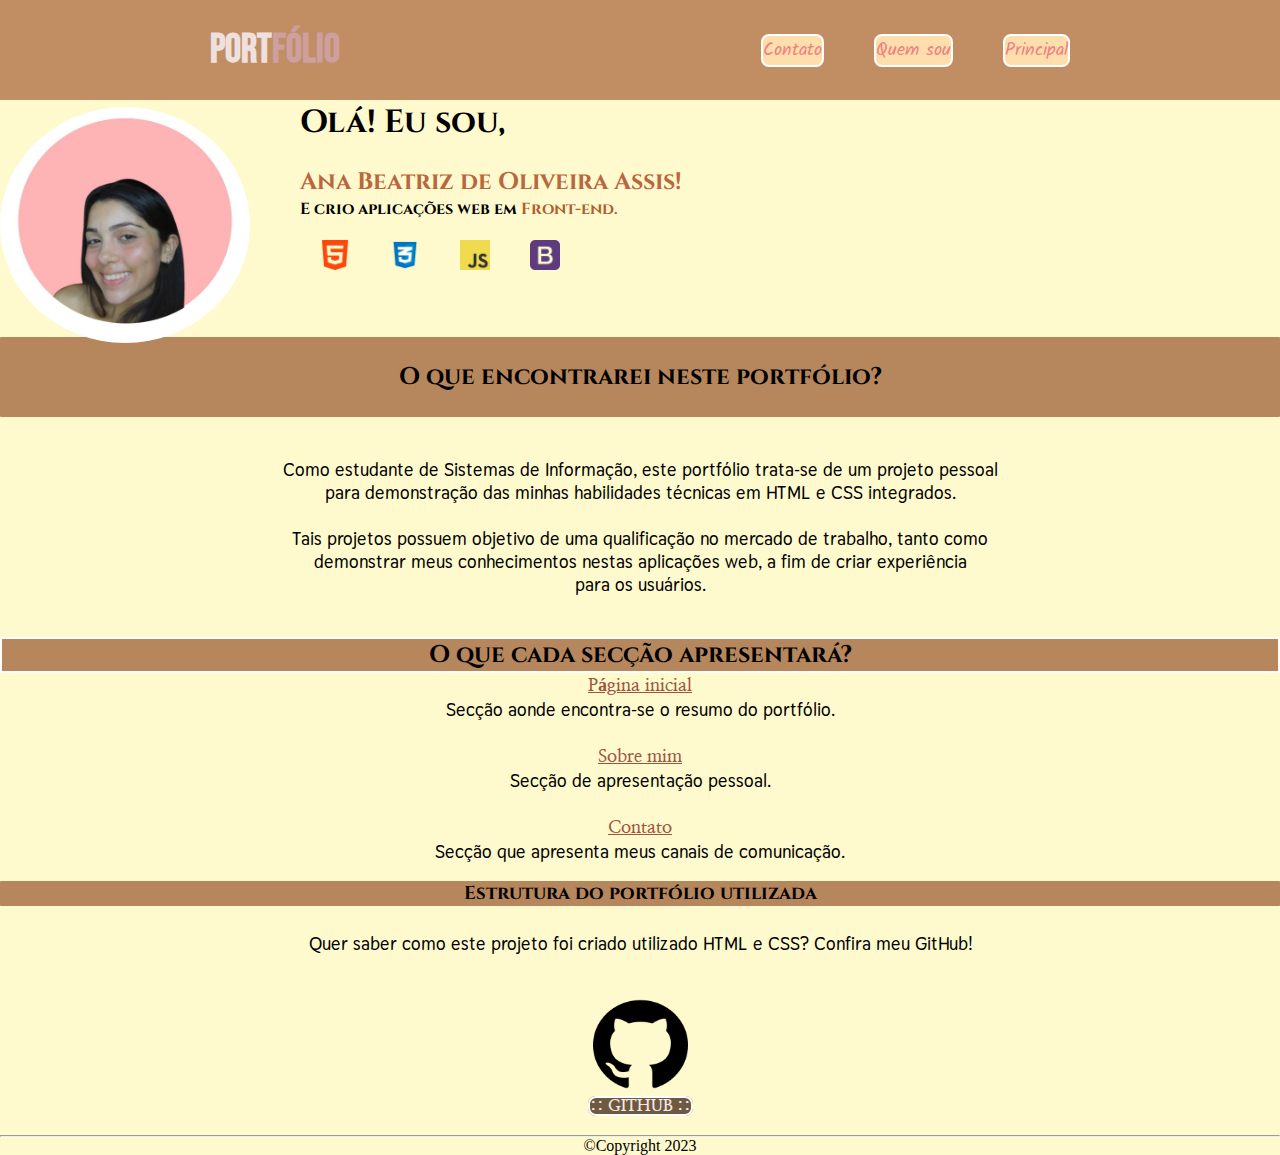
<file: index.html>
<!DOCTYPE html>
<html lang="en">

<head>
    <meta charset="UTF-8">
    <meta http-equiv="X-UA-Compatible" content="IE=edge">
    <meta name="viewport" content="width=device-width, initial-scale=1.0">
    <link rel="preconnect" href="https://fonts.googleapis.com">
    <link rel="preconnect" href="https://fonts.gstatic.com" crossorigin>
    <link href="https://fonts.googleapis.com/css2?family=Bebas+Neue&family=Crimson+Text&display=swap" rel="stylesheet">
    <link
        href="https://fonts.googleapis.com/css2?family=Bebas+Neue&family=Cinzel&family=Crimson+Text&family=Kalam&display=swap"
        rel="stylesheet">
    <link
        href="https://fonts.googleapis.com/css2?family=Bebas+Neue&family=Cinzel&family=Crimson+Text&family=Kalam&family=Nanum+Myeongjo&family=Thasadith:ital@1&display=swap"
        rel="stylesheet">
    <link
        href="https://fonts.googleapis.com/css2?family=Bebas+Neue&family=Cinzel&family=Crimson+Text&family=Kalam&family=Nanum+Myeongjo&family=Outfit:wght@300&family=Thasadith:ital@1&display=swap"
        rel="stylesheet">
    <link
        href="https://fonts.googleapis.com/css2?family=Alumni+Sans:wght@500&family=Bebas+Neue&family=Cinzel&family=Crimson+Text&family=Kalam&family=Nanum+Myeongjo&family=Outfit:wght@300&family=Thasadith:ital@1&display=swap"
        rel="stylesheet">

    <link
        href="https://fonts.googleapis.com/css2?family=Bebas+Neue&family=Cinzel&family=Crimson+Text&family=Kalam&family=Nanum+Myeongjo&display=swap"
        rel="stylesheet">
    <link href="https://fonts.googleapis.com/css2?family=Bebas+Neue&family=Cinzel&family=Crimson+Text&display=swap"
        rel="stylesheet">
        <link href="https://fonts.googleapis.com/css2?family=Alumni+Sans:wght@500&family=Bebas+Neue&family=Cinzel&family=Crimson+Text&family=Kalam&family=Nanum+Myeongjo&family=Outfit:wght@300&family=Red+Rose:wght@300;400&family=Thasadith:ital@1&display=swap" rel="stylesheet">
    <link href="style.css" rel="stylesheet">
    <title>Portfólio</title>
</head>

<body id="principal">
    <main class="container">
        <header class="cabeçalho">
            <div class="logo">
                <h1>Port<span>fólio</span></h1>

            </div>
            <div class="links">
                <a href="contato.html" class="b">Contato</a>
                <a href="quemsou.html" class="c">Quem sou</a>
                <a href="index.html" class="d">Principal</a>
            </div>
    </main>
    </header>

    <div class="sec1">
        <div class="photo">
            <img id="img" src="img/fotobeatriz (2).jpeg" width="300px">
            
        </div>


        <div class="container-title">
            <h1>Olá! Eu sou, </h1> <br>
            <h2>Ana Beatriz de Oliveira Assis!</h2>
            <h4>E crio aplicações web em <span>Front-end.</span></h4>
            <div class="pngs">
                <ul>
                    <li>
                        <div data="html">
                            <img src="img/html.png" alt="html-icon">
                        </div>
                          </li>
                    <li>
                        <div data="css">
                            <img src="img/logo-css-3-2048.png" alt="css-icon">
                        </div>
                        
                    </li>
                    <li>
                        <div data="javascript">
                            <img src="img/JavaScript-logo.png" alt="java-logo">
                        </div>
                        
                    </li>
                    <li>
                        <div data="bootstrap">
                            <img src="img/boot.png" alt="boot-icon">
                        </div>
                        
                    </li>
                </ul>
            </div>
            
        </div>
        </div>
        
        
        
        
<br>
    
    <div class="container2">
        <h1>O que encontrarei neste portfólio?</h1>
    </div> <br>
    <div class="container3">
        <p>Como estudante de Sistemas de Informação, este portfólio trata-se de um projeto pessoal</p>
        <p>para demonstração das minhas habilidades técnicas em HTML e CSS integrados.</p> <br>
        <p>Tais projetos possuem objetivo de uma qualificação no mercado de trabalho, tanto como</p>
        <p>demonstrar meus conhecimentos nestas aplicações web, a fim de criar experiência </p>
        <p>para os usuários.</p>

    </div> <br>
   

    <div class="container4">
        <h2>O que cada secção apresentará?</h2>
    </div>
    <div class="container5">

        <a href="index.html">Página inicial</a> <br>
        <li>Secção aonde encontra-se o resumo do portfólio.</li> <br>
        <a href="quemsou.html">Sobre mim</a> <br>
        <li>Secção de apresentação pessoal.</li> <br>
        <a href="contato.html">Contato</a> <br>
        <li>Secção que apresenta meus canais de comunicação.</li>
    </div> <br> 

<div class="conteudo">
    <h3>Estrutura do portfólio utilizada</h3>
    <p>Quer saber como este projeto foi criado utilizado HTML e CSS?  Confira meu GitHub!</p> <br>
    <div class="imgdiv1" width="100px" align="center"> <br>
        <img id="img1" src="img/git.png" width="90px" height="90px">
    </div>
    <a href="https://github.com/oabeatriz?tab=repositories">:: GITHUB ::</a>
</div>
<br>
    <div class="footer">
        <hr>
        <p>©Copyright 2023</p>

    </div>







</body>

</html>
</file>
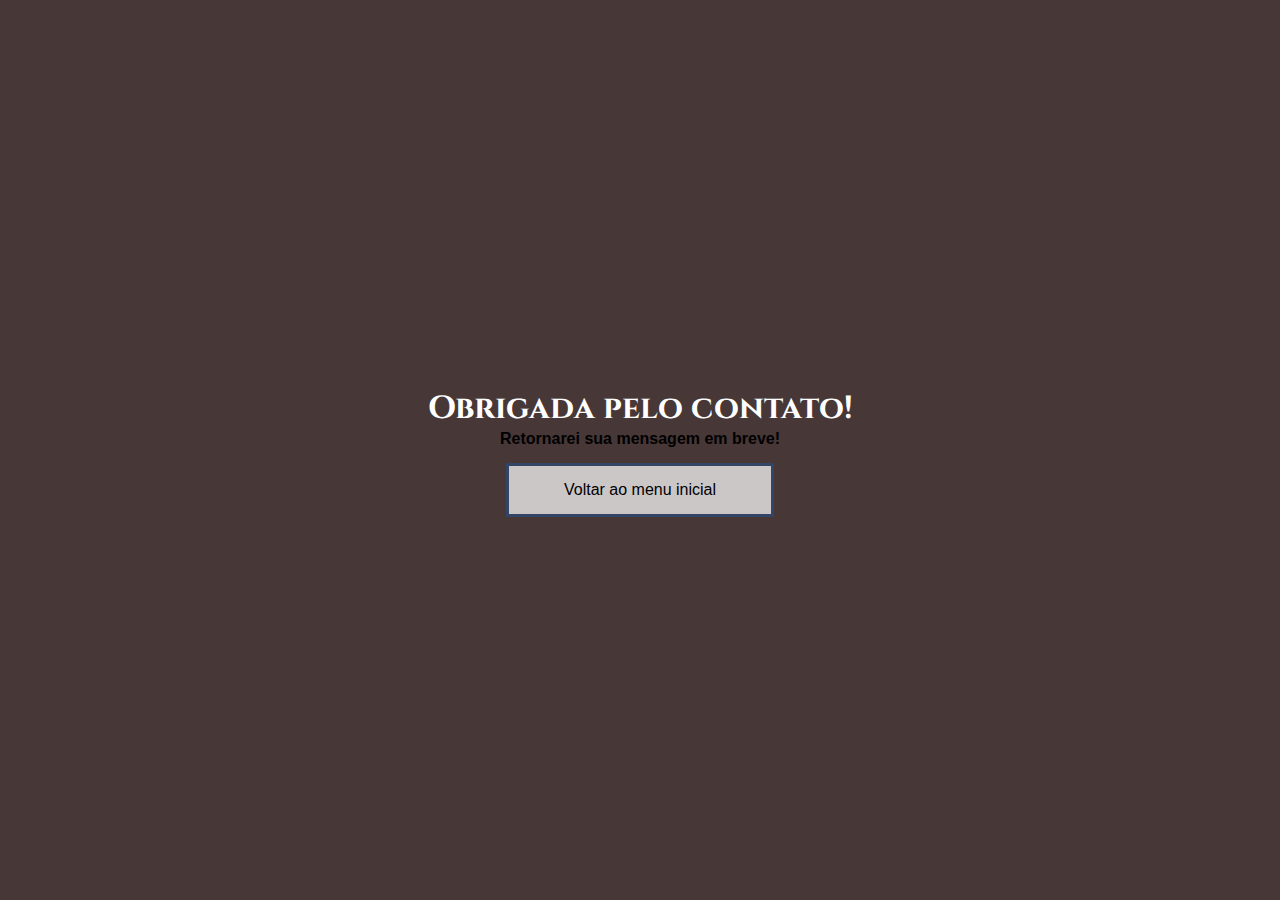
<file: obrigada.html>
<!DOCTYPE html>
<html lang="en">

<head>
    <meta charset="UTF-8">
    <meta http-equiv="X-UA-Compatible" content="IE=edge">
    <meta name="viewport" content="width=device-width, initial-scale=1.0">
    <title>Portfólio</title>
    <link rel="preconnect" href="https://fonts.googleapis.com">
    <link rel="preconnect" href="https://fonts.gstatic.com" crossorigin>
    <link href="https://fonts.googleapis.com/css2?family=Bebas+Neue&family=Crimson+Text&display=swap" rel="stylesheet">
    <link
        href="https://fonts.googleapis.com/css2?family=Bebas+Neue&family=Cinzel&family=Crimson+Text&family=Kalam&display=swap"
        rel="stylesheet">
    <link
        href="https://fonts.googleapis.com/css2?family=Bebas+Neue&family=Cinzel&family=Crimson+Text&family=Kalam&family=Nanum+Myeongjo&family=Thasadith:ital@1&display=swap"
        rel="stylesheet">
    <link
        href="https://fonts.googleapis.com/css2?family=Bebas+Neue&family=Cinzel&family=Crimson+Text&family=Kalam&family=Nanum+Myeongjo&family=Outfit:wght@300&family=Thasadith:ital@1&display=swap"
        rel="stylesheet">
    <link
        href="https://fonts.googleapis.com/css2?family=Alumni+Sans:wght@500&family=Bebas+Neue&family=Cinzel&family=Crimson+Text&family=Kalam&family=Nanum+Myeongjo&family=Outfit:wght@300&family=Thasadith:ital@1&display=swap"
        rel="stylesheet">
    <link rel="preconnect" href="https://fonts.googleapis.com">
    <link rel="preconnect" href="https://fonts.gstatic.com" crossorigin>
    <link href="https://fonts.googleapis.com/css2?family=Schibsted+Grotesk:wght@500&display=swap" rel="stylesheet">
    <link
        href="https://fonts.googleapis.com/css2?family=Bebas+Neue&family=Cinzel&family=Crimson+Text&family=Kalam&family=Nanum+Myeongjo&display=swap"
        rel="stylesheet">
    <link href="https://fonts.googleapis.com/css2?family=Bebas+Neue&family=Cinzel&family=Crimson+Text&display=swap"
        rel="stylesheet">
    <link
        href="https://fonts.googleapis.com/css2?family=Alumni+Sans:wght@500&family=Bebas+Neue&family=Cinzel&family=Crimson+Text&family=Kalam&family=Nanum+Myeongjo&family=Outfit:wght@300&family=Red+Rose:wght@300;400&family=Thasadith:ital@1&display=swap"
        rel="stylesheet">
    <link href="style.css" rel="stylesheet">
</head>



<body id="principal5">


    <div class="paginafinal">
    <h1 class="h1final">Obrigada pelo contato!</h1> 
      <p class="pfinal">Retornarei sua mensagem em breve!</p> <br>
      <a href="index.html">Voltar ao menu inicial</a>



</body>
</html>
</file>
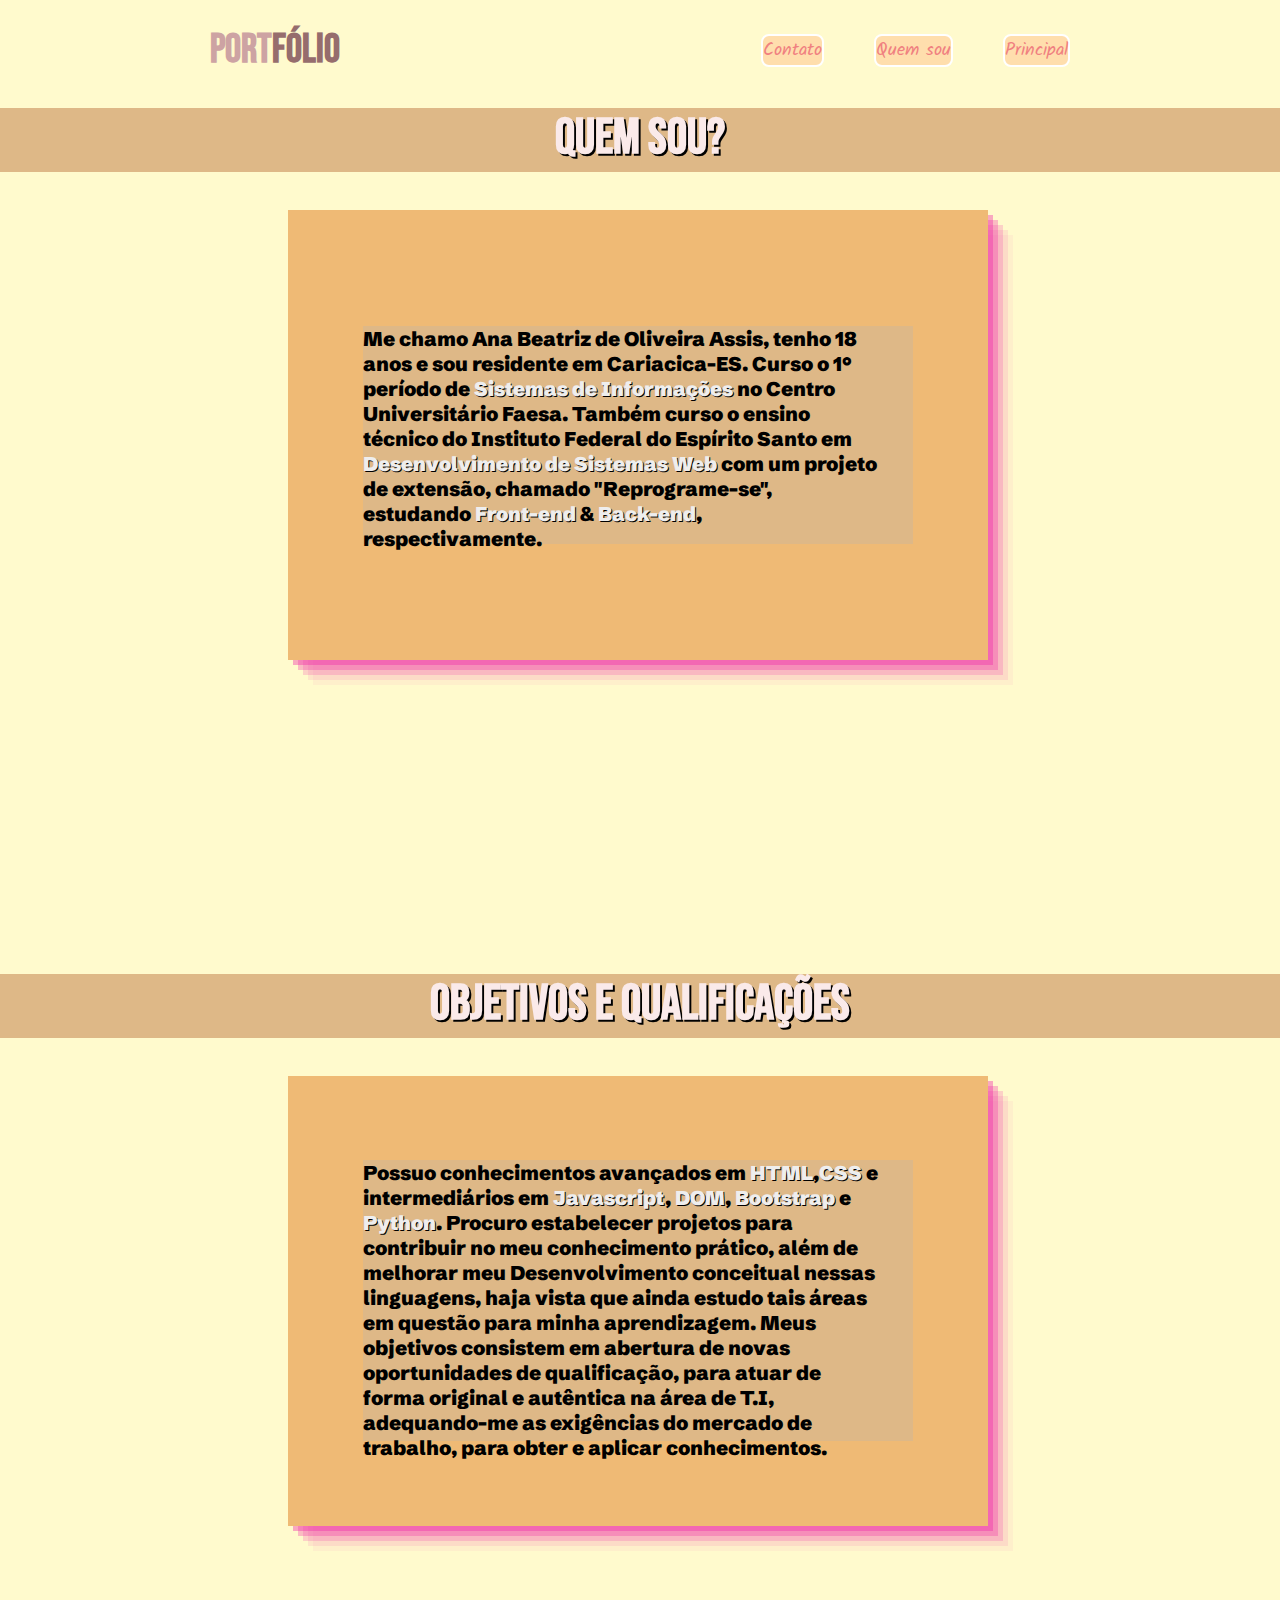
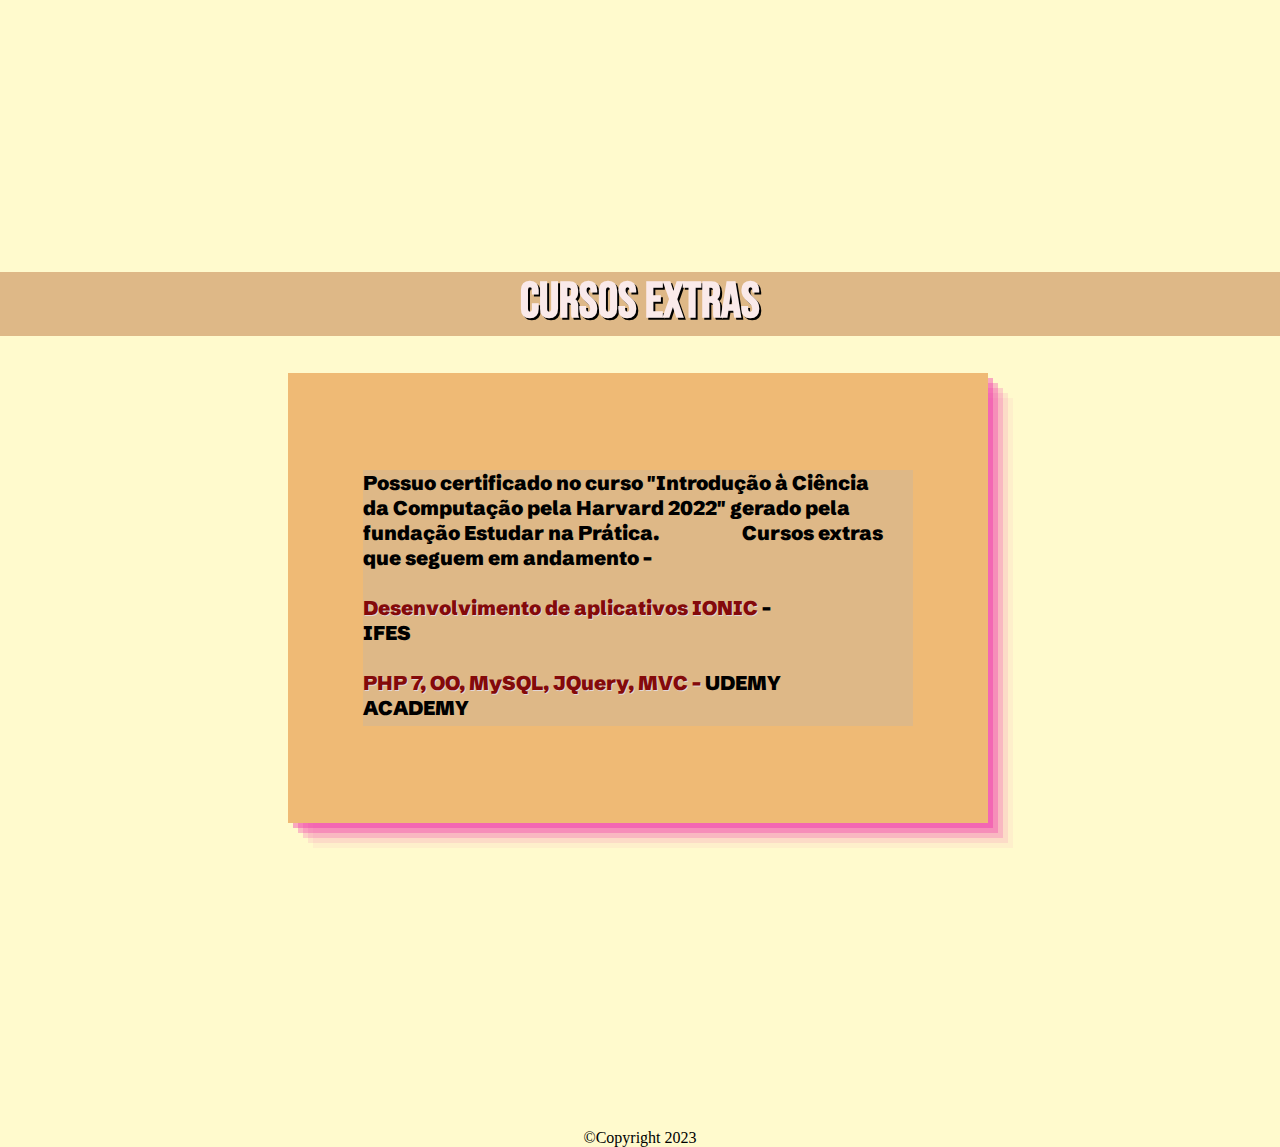
<file: quemsou.html>
<!DOCTYPE html>
<html lang="en">

<head>
    <meta charset="UTF-8">
    <meta http-equiv="X-UA-Compatible" content="IE=edge">
    <meta name="viewport" content="width=device-width, initial-scale=1.0">
    <title>Portfólio</title>
    <link rel="preconnect" href="https://fonts.googleapis.com">
    <link rel="preconnect" href="https://fonts.gstatic.com" crossorigin>
    <link href="https://fonts.googleapis.com/css2?family=Bebas+Neue&family=Crimson+Text&display=swap" rel="stylesheet">
    <link
        href="https://fonts.googleapis.com/css2?family=Bebas+Neue&family=Cinzel&family=Crimson+Text&family=Kalam&display=swap"
        rel="stylesheet">
    <link
        href="https://fonts.googleapis.com/css2?family=Bebas+Neue&family=Cinzel&family=Crimson+Text&family=Kalam&family=Nanum+Myeongjo&family=Thasadith:ital@1&display=swap"
        rel="stylesheet">
    <link
        href="https://fonts.googleapis.com/css2?family=Bebas+Neue&family=Cinzel&family=Crimson+Text&family=Kalam&family=Nanum+Myeongjo&family=Outfit:wght@300&family=Thasadith:ital@1&display=swap"
        rel="stylesheet">
    <link
        href="https://fonts.googleapis.com/css2?family=Alumni+Sans:wght@500&family=Bebas+Neue&family=Cinzel&family=Crimson+Text&family=Kalam&family=Nanum+Myeongjo&family=Outfit:wght@300&family=Thasadith:ital@1&display=swap"
        rel="stylesheet">
    <link rel="preconnect" href="https://fonts.googleapis.com">
    <link rel="preconnect" href="https://fonts.gstatic.com" crossorigin>
    <link href="https://fonts.googleapis.com/css2?family=Schibsted+Grotesk:wght@500&display=swap" rel="stylesheet">
    <link
        href="https://fonts.googleapis.com/css2?family=Bebas+Neue&family=Cinzel&family=Crimson+Text&family=Kalam&family=Nanum+Myeongjo&display=swap"
        rel="stylesheet">
    <link href="https://fonts.googleapis.com/css2?family=Bebas+Neue&family=Cinzel&family=Crimson+Text&display=swap"
        rel="stylesheet">
    <link
        href="https://fonts.googleapis.com/css2?family=Alumni+Sans:wght@500&family=Bebas+Neue&family=Cinzel&family=Crimson+Text&family=Kalam&family=Nanum+Myeongjo&family=Outfit:wght@300&family=Red+Rose:wght@300;400&family=Thasadith:ital@1&display=swap"
        rel="stylesheet">
    <link href="style.css" rel="stylesheet">
</head>

<body id="principal2">


    <main class="c2">
        <header class="cabeçalho2">
            <div class="logo2">
                <h1>Port<span>fólio</span></h1>

            </div>
            <div class="links2">
                <a href="contato.html" class="b">Contato</a>
                <a href="quemsou.html" class="c">Quem sou</a>
                <a href="index.html" class="d">Principal</a>
            </div>
    </main>
    </header>
    <div class="sec2">
        <h1>Quem sou?</h1> <br>
    </div>
    <section class="sobremim">
        
        </div>
        <div class="p2">
            <p>Me chamo Ana Beatriz de Oliveira Assis, tenho 18 anos e sou residente em Cariacica-ES. Curso o 1° período de <span>Sistemas de
                    Informações</span> no Centro Universitário Faesa.
                Também curso o ensino técnico do Instituto Federal do Espírito Santo em <span> Desenvolvimento de
                    Sistemas Web</span> com um projeto de extensão, chamado "Reprograme-se", estudando 
                <span>Front-end</span> & <span>Back-end</span>, respectivamente.</p>  
               
              
    </section>

    </div> <br>

  


    <div class="sec3">
        <h1>Objetivos e qualificações</h1> <br>
    </div>
  
    <section class="sobremim2">
    
          
        </div>
        <div class="p3">
           
            <p>Possuo conhecimentos avançados em <span>HTML</span>,<span>CSS</span> e intermediários em
                <span>Javascript</span>, <span>DOM</span>, <span>Bootstrap</span> e <span>Python</span>. Procuro
                estabelecer projetos para contribuir no meu conhecimento prático, além de melhorar meu Desenvolvimento
                conceitual nessas linguagens, haja vista que ainda estudo tais áreas em questão para minha aprendizagem.
                Meus objetivos consistem em abertura de novas oportunidades de qualificação, para atuar de forma
                original e autêntica na área de T.I, adequando-me
                as exigências do mercado de trabalho, para obter e aplicar conhecimentos.
                
               
                </div>
            </p>
            
            

    </section>

    </div> <br>

    <div class="sec4">
        <h1>Cursos extras</h1> <br>
    </div>

    <section class="sobremim3">
   

        <div class="p4">
            <p>Possuo certificado no curso "Introdução à Ciência da Computação pela Harvard 2022" gerado pela fundação
                Estudar na Prática. ⠀⠀⠀⠀⠀
                Cursos extras que seguem em andamento - ⠀⠀⠀⠀⠀⠀⠀⠀
                ⠀⠀⠀⠀⠀⠀⠀⠀⠀⠀⠀⠀⠀⠀⠀⠀⠀⠀⠀⠀⠀⠀⠀⠀⠀⠀⠀⠀⠀⠀⠀⠀⠀⠀⠀⠀⠀⠀⠀⠀⠀⠀⠀⠀⠀⠀
                <span>Desenvolvimento de aplicativos IONIC</span> - IFES⠀⠀⠀⠀⠀⠀⠀⠀⠀⠀⠀⠀⠀⠀⠀⠀⠀
                ⠀⠀⠀⠀⠀⠀⠀⠀⠀⠀⠀⠀⠀⠀⠀⠀⠀⠀⠀⠀⠀⠀⠀⠀⠀⠀⠀⠀⠀⠀⠀⠀⠀⠀⠀⠀⠀⠀⠀⠀⠀⠀⠀⠀⠀⠀⠀⠀
                
                <span>PHP 7, OO, MySQL, JQuery, MVC - </span> UDEMY ACADEMY  ⠀⠀⠀⠀⠀⠀⠀⠀⠀⠀⠀⠀⠀⠀⠀⠀⠀⠀⠀⠀⠀⠀⠀⠀⠀⠀⠀⠀⠀⠀⠀⠀⠀⠀⠀⠀⠀⠀⠀⠀⠀⠀⠀⠀⠀⠀⠀⠀
            
            
            
            </p>
               
               
               
            
            </div> 
            
             

    </section>
</div> <br>

<div class="footer">
   
    <p align="center">©Copyright 2023</p>

</div>



</body>

</html>
</file>
<file: style.css>
#principal {
    background-color: lemonchiffon;
    margin: 0;
}
#principal2 {
    background-color: lemonchiffon;
    margin: 0;
}

header {
    width: 100%;
    height: 100px;
}

.container {
    background-color: rgb(192, 142, 98);
}

.logo {
    font-family: 'Bebas Neue', cursive;
    color: rgb(239, 224, 224);
    font-size: 20px;

}

.logo span {
    color: rgb(206, 159, 159); 
}


.logo2 {
    font-family: 'Bebas Neue', cursive;
    color: rgb(205, 163, 163);
    font-size: 20px;

}

.logo2 span {
    color: rgb(150, 109, 109); 
}


.links {
    font-family: 'Kalam', cursive;
    font-size: 18px;
    display: flex;
    gap: 50px;



}
.links2 {
    font-family: 'Kalam', cursive;
    font-size: 18px;
    display: flex;
    gap: 50px;



}
.c {
    border: 2px solid white;
    border-radius: 8px;
    background: navajowhite;
    cursor: pointer;
    transition: 1s;
    
    

}

.c:hover {
    background: rgb(226, 181, 149);

}

.b:hover {
    background: rgb(226, 181, 149);
}

.d:hover {
    background: rgb(226, 181, 149);
}

.b {
    border: 2px solid white;
    border-radius: 8px;
    background: navajowhite;
    transition: 0.2s;

}

.d {
    border: 2px solid white;
    border-radius: 8px;
    background: navajowhite;
    transition: 1s;
}

.links a {
    font-family: 'Kalam', cursive;
    color: lightcoral;
    text-decoration: none;

}
.links2 a {
    font-family: 'Kalam', cursive;
    color: lightcoral;
    text-decoration: none;

}

.container-title {
    font-family: 'Cinzel', serif;
    margin-left: 50px;
    
}






.container-title h2 {
    font-family: 'Cinzel', serif;

    color: rgb(186, 102, 63);
}






.cabeçalho {
    display: flex;
    justify-content: space-around;
    align-items: center;
    

}
.cabeçalho2 {
    display: flex;
    justify-content: space-around;
    align-items: center;

}


.sec1 {

    margin-top: 1px;
    display: flex;
    justify-content: left;
    height: 17vw;
    background-color: var(--color-burlywood);
}

.sec2 {

    margin-top: 8px;
    display: flex;
    justify-content: center;
    height: 5vw;
    background-color: burlywood;
}
.sec3 {

    margin-top: 8px;
    display: flex;
    justify-content: center;
    height: 5vw;
    background-color: burlywood;
}
.sec4 {

    margin-top: 40px;
    display: flex;
    justify-content: center;
    height: 5vw;
   
    background-color: burlywood;
}

.sec2 h1 {
    font-family: 'Bebas Neue', cursive;
    color: rgb(250, 234, 234);
    text-shadow: 2px 2px #000;
    font-size: 50px;
}
.sec3 h1 {
    font-family: 'Bebas Neue', cursive;
    color: rgb(250, 234, 234);
    text-shadow: 2px 2px #000;
    font-size: 50px;
}
.sec4 h1 {
    font-family: 'Bebas Neue', cursive;
    color: rgb(250, 234, 234);
    text-shadow: 2px 2px #000;
    font-size: 50px;
    
}


.p2 {
   
    display: flex;
    justify-content: left;
    height: 17vw;
    background-color: burlywood;
    width: 550px;
    font-size: 20px;
}
.p2 span {
    color:rgb(238, 238, 238);
   text-shadow: 1px 1px #000;
}
.p3 {
   
    display: flex;
    justify-content: left;
    height: 22vw;
    background-color: burlywood;
    width: 550px;
    font-size: 20px;
}
.p3 span {
    color:rgb(238, 238, 238);
    text-shadow: 1px 1px #000;
}
.p4 {
   
    display: flex;
    justify-content: left;
    height: 20vw;
    background-color: burlywood;
    width: 550px;
    font-size: 20px;
}
.p5 {
   
    display: flex;
    justify-content: left;
    
    background-color: burlywood;
}



.p2 p {
    width: 520px;
    font-family: 'Schibsted Grotesk', sans-serif;
     color:black;
     font-weight: 900;
     
    
}
.p3 p {
    width: 520px;
    font-family: 'Schibsted Grotesk', sans-serif;
     color:black;
     font-weight: 900;
     
    
}
.p4 p {
    width: 520px;
    font-family: 'Schibsted Grotesk', sans-serif;
     color:black;
     font-weight: 900;
     
    
}

.p4 span {
    color: rgb(132, 10, 10);
    text-shadow: 1px 1px #e2d6d6;
}







#img {
    border-radius: 50%;
    height: 236px;
    width: 250px;

}

#img2 {
    width: 200px;
    height: 90px;
}

    
#img1 {
    width: 95px;
    height: 90px;
}

.container2 {
    text-align: center;
    font-family: 'Cinzel', serif;
    border-radius: 1px;
    background: rgb(182, 134, 92);
    padding: 1.9%;
    font-size: 75%;
   

}

.container3 {
    font-family: 'Thasadith', sans-serif;
    text-align: center;
    font-size: 18px;
    font-style: normal;
    font-weight: bolder;
    padding: 1.8%;
   
}

.container4 {

    text-align: center;
    font-family: 'Cinzel', serif;
    border: 2px solid white;
    border-radius: 1px;
    background: rgb(182, 134, 92);
   
  
    
}

.container5 {

    font-family: 'Thasadith', sans-serif;
    text-align: center;
    font-size: 18px;
    font-style: normal;
    font-weight: bolder;
}

.container5 a {
    font-family: 'Nanum Myeongjo', serif;
    color: rgb(158, 84, 65);
    
}


.conteudo {
    font-family: 'Cinzel', serif;
     text-align: center;
    
     
}

.conteudo h3 {
    border-radius: 1px;
    background:rgb(182, 134, 92);
}
.conteudo p{
    font-family: 'Thasadith', sans-serif;
    text-align: center;
    font-size: 18px;
    font-style: normal;
    font-weight: 900;
    margin-top: 2%;
    
}
.conteudo a {
    font-family: 'Nanum Myeongjo', serif;
    color: rgb(245, 232, 232);
    font-weight: 900;
    text-decoration:none;
    border: 2px solid white;
    border-radius: 8px;
    background: rgb(110, 90, 64);
    cursor: pointer;
    transition: 1s;
}
.conteudo a:hover {
    background: rgb(202, 173, 133);
}


.footer p {

    text-align: center;
}

* {

    padding: 0%;
    margin: 0%;
    box-sizing: border-box;
}

.pngs ul li {
    list-style: none;
     display: flex;
     align-items: center;
     margin: 10px;
     padding: 10px;
     position: relative;
     
}

.pngs ul li img {
    width: 30px;
 height: auto;
 transition: transform .3s ease;
 
}

.pngs ul {
    display: flex;
    align-items:center;
    flex-direction: row;
}

.pngs ul li div img:hover {
    transform: scale(1.2);
    cursor: pointer;
}

.pngs ul li div:hover::after {
    position: absolute;
    top: 50px;
    left: 10px;
    width: 20px;
    height: 20px;
    color: var(--color-black);
    content: attr(data);
}

.photo {
    margin-top: 6px;
}

.container-title span {
    color: rgb(175, 95, 45);
}

.logo3 {
    color: rgb(229, 182, 159);
    font-family: 'Bebas Neue', cursive;
  font-size: 20px;
}

.logo3 span {
    color: rgb(168, 127, 107);
  font-family: 'Bebas Neue', cursive;
  font-size: 40px;
}

/* secção de contato */

.containercontato h1 {
    font-family: 'Bebas Neue', cursive;
    color: rgb(167, 97, 62);
    text-shadow: 1px 1px #000;
    font-size: 50px;
}
.seccontato {

    margin-top: 8px;
    display: flex;
    justify-content: left;
    height: 10vw;
    background-color: burlywood;
}
.containercontato2 h1 {
    font-family: 'Bebas Neue', cursive;
    color: rgb(167, 97, 62);
    text-shadow: 1px 1px #000;
    font-size: 50px;
    background-color: burlywood;

}
.containercontato {
    
    margin-top: 8px;
    display: flex;
    justify-content: left;
    height: 3vw;
    background-color: burlywood;
}
 


section {
    display: flex;
    align-items: center;
    justify-content: center;
    flex-direction: column;
    padding: 10px 45px;
    background: rgb(239, 186, 117);
    width: 700px;
    margin: 18rem;
    height: 450px;
    margin-top: 1cm;box-shadow: rgba(240, 46, 170, 0.4) 5px 5px, rgba(240, 46, 170, 0.3) 10px 10px, rgba(240, 46, 170, 0.2) 15px 15px, rgba(240, 46, 170, 0.1) 20px 20px, rgba(240, 46, 170, 0.05) 25px 25px;
}
/* animações dos botões do canal de comunicação */



.box {
    width: 150px;
    height: 69px;
    display: flex;
    flex-direction: column;
    align-items: center;
    padding: 10px;
    margin: 3.3rem;
    position: relative;
    overflow: hidden;
    cursor: pointer;
    transition: all 3s ease;
    font-family: 'Nanum Myeongjo', serif; 
}

.box:hover {
    width: 200px;
background-color: rgb(100, 94, 208);
border-radius: 35px;
color: #eee4e4;
box-shadow: 0 0 50px #242323;



}


.box a {
   font-family: 'Cinzel', serif;
   font-size: 19px;
   font-weight: bold;
   text-decoration: none;
   color: #ffffff;
   text-shadow: 1px 1px #000;
  
}

box p {
    font-family:Georgia, 'Times New Roman', Times, serif;
    font-size: 19px;
    font-weight: bold;
    
    color: #ffffff;
    text-shadow: 1px 1px black;
}

.box strong {
    text-shadow: 1px 1px black;
}

.box:nth-child(2):hover {
    background: rgb(32, 20, 137);
    box-shadow: 0 0 50px #d4d6dd;


}

.box:nth-child(3):hover {
    background: rgb(218, 95, 159);
    box-shadow: 0 0 50px #c36cbb;
    


}


.box:nth-child(4):hover {
    background: rgb(97, 227, 85);
    box-shadow: 0 0 50px #105325;



}

.box icon {
    position: absolute;
    width: 50px;
    height: 50px;
    display: flex;
    justify-content: center;
    color: #111010;
    border-radius: 50px #419899;
    margin-right: 10px;
    transition: all .4s ease;



}

.icon-insta {
    
    width: 50px;



}

.icon-link{
    
    width: 50px;

}

.icon-tel {
    
    width: 50px;
    

}


/* formulário campo */

.shadow {
    display: flex;
    align-items: center;
    justify-content: center;
    flex-direction: column;
    padding: 10px 45px;
    background: rgb(239, 186, 117);
    width: 700px;
    margin: 18rem;
    height: 450px;
   margin-top: 50px;
   box-shadow: rgba(14, 30, 37, 0.12) 0px 2px 4px 0px, rgba(14, 30, 37, 0.32) 0px 2px 16px 0px;
}

section h2 {
    font-family: 'Cinzel', serif;
    font-size: 2.5rem;
    margin: 2rem;
    color: #ffffff;
    text-shadow: 1px 1px #000;
}

section form {
    display: flex;
    flex-direction: column;
    width: 100%;
}

form label {
    font-family: 'Gill Sans', 'Gill Sans MT', Calibri, 'Trebuchet MS', sans-serif;
    font-weight: bolder;
    color: #632b2b;
    font-size: 17px;
}

form input {
    padding: 15px;
    outline: none;
    border: 0;
    margin-bottom: 2px;
    font-size: 15px;
    transition: all 0.5s ;
}

form input:focus {
    border-radius: 16px;
}

form button {
    border: 15px;
    height: 25px;
    cursor: pointer;
    background: #a0dadb;
    transition: all 0.5s ;
    border-radius: 15px;
}

form button:hover {
    background: #52a8a9;
 
}

.paginafinal {
    display: flex;
    align-items: center;
    justify-content: center;
    min-height: 100vh;
    background: #473737;
    flex-direction: column;
}

.paginafinal h1 {
font-family: 'Cinzel', serif;
color: #ffffff;
}

.paginafinal p {
    font-family:'Gill Sans', 'Gill Sans MT', Calibri, 'Trebuchet MS', sans-serif;
    font-weight: bold;
}

.paginafinal a {
    padding: 15px 55px;
    background: #cbc7c7;
    text-decoration: none;
    color: #000000;
    font-family: 'Gill Sans', 'Gill Sans MT', Calibri, 'Trebuchet MS', sans-serif;
    box-shadow: rgba(3, 102, 214, 0.3) 0px 0px 0px 3px;
    transition: all 0.5s ;
    cursor: pointer;
}
.paginafinal a:hover {
    background: #7a9d9d;
 
}

#principal5 {
    background: #b67153;
}
</file>
